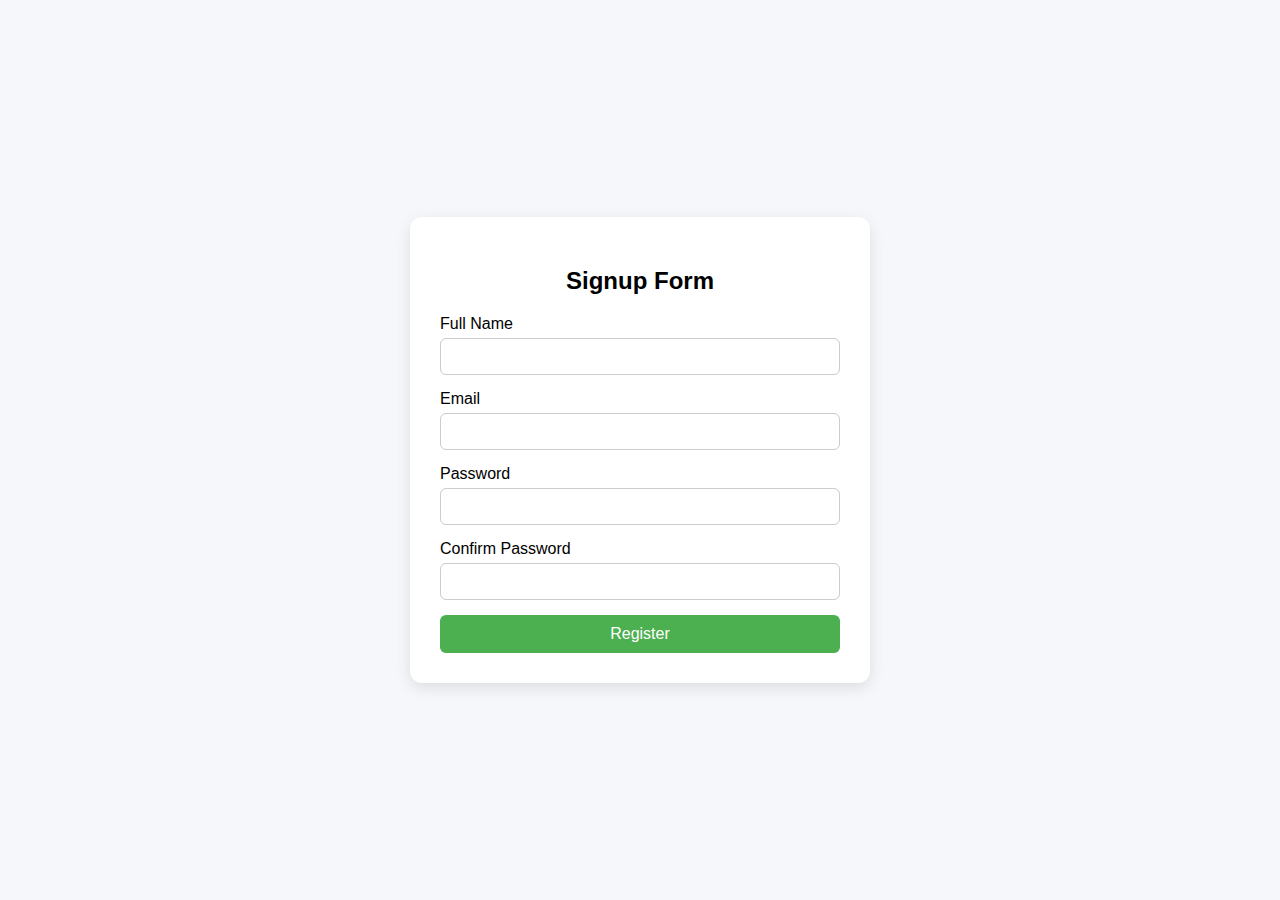
<file: form-validation/index.html>
<!DOCTYPE html>
<html lang="en">
<head>
  <meta charset="UTF-8" />
  <meta name="viewport" content="width=device-width, initial-scale=1.0"/>
  <title>Form Validation</title>
  <link rel="stylesheet" href="style.css" />
</head>
<body>

  <div class="container">
    <h2>Signup Form</h2>
    <form id="signupForm">
      <div class="form-group">
        <label>Full Name</label>
        <input type="text" id="name" />
        <small class="error" id="nameError"></small>
      </div>

      <div class="form-group">
        <label>Email</label>
        <input type="text" id="email" />
        <small class="error" id="emailError"></small>
      </div>

      <div class="form-group">
        <label>Password</label>
        <input type="password" id="password" />
        <small class="error" id="passwordError"></small>
      </div>

      <div class="form-group">
        <label>Confirm Password</label>
        <input type="password" id="confirmPassword" />
        <small class="error" id="confirmPasswordError"></small>
      </div>

      <button type="submit">Register</button>
    </form>
  </div>

  <script src="script.js"></script>
</body>
</html>
</file>
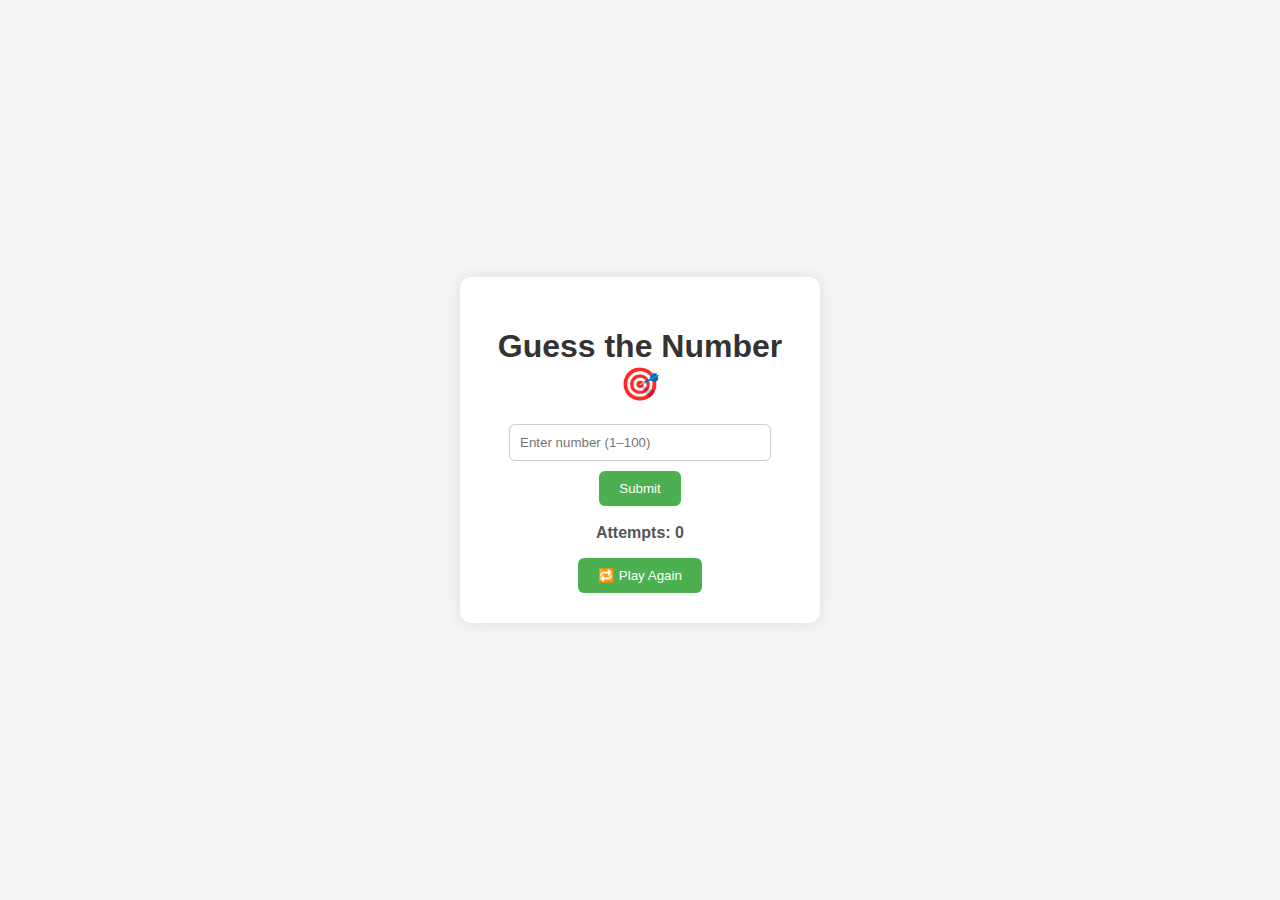
<file: Guess the Number Game/index.html>
<!DOCTYPE html>
<html lang="en">
<head>
  <meta charset="UTF-8" />
  <meta name="viewport" content="width=device-width, initial-scale=1.0"/>
  <title>Guess the Number Game</title>
  <link rel="stylesheet" href="style.css" />
</head>
<body>

  <div class="container">
    <h1>Guess the Number 🎯</h1>
    <input type="number" id="userGuess" placeholder="Enter number (1–100)" />
    <br />
    <button onclick="checkGuess()">Submit</button>
    <p class="message" id="message"></p>
    <p class="score" id="score">Attempts: 0</p>
    <button onclick="resetGame()">🔁 Play Again</button>
  </div>

  <script src="script.js"></script>
</body>
</html>
</file>
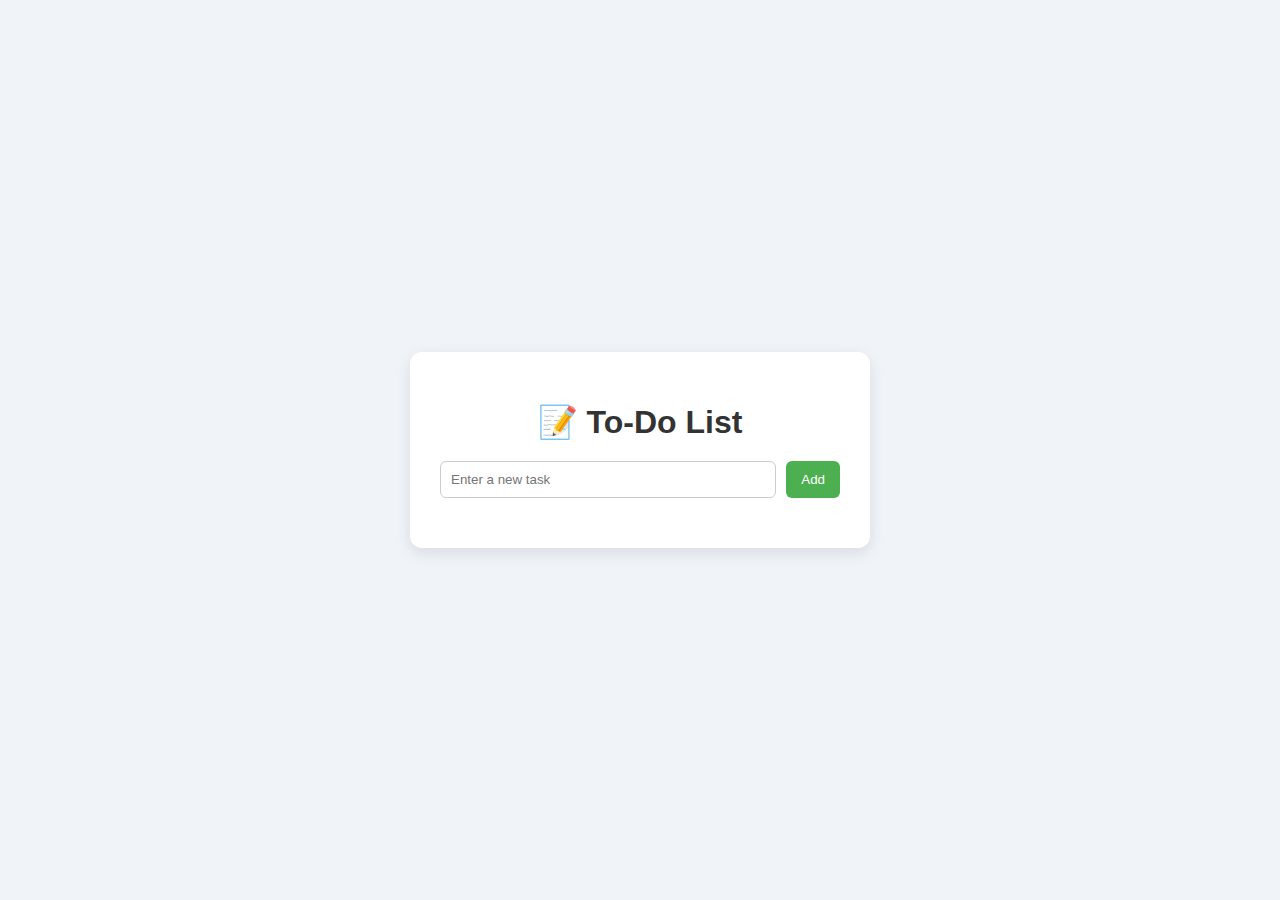
<file: to-do-list/index.html>
<!DOCTYPE html>
<html lang="en">
<head>
  <meta charset="UTF-8" />
  <meta name="viewport" content="width=device-width, initial-scale=1.0"/>
  <title>To-Do List App</title>
  <link rel="stylesheet" href="style.css" />
</head>
<body>

  <div class="container">
    <h1>📝 To-Do List</h1>
    <div class="input-section">
      <input type="text" id="taskInput" placeholder="Enter a new task" />
      <button onclick="addTask()">Add</button>
    </div>
    <ul id="taskList"></ul>
  </div>

  <script src="script.js"></script>
</body>
</html>
</file>
<file: form-validation/style.css>
body {
  font-family: 'Segoe UI', sans-serif;
  background-color: #f5f7fa;
  display: flex;
  justify-content: center;
  align-items: center;
  height: 100vh;
  margin: 0;
}

.container {
  background: white;
  padding: 30px;
  border-radius: 12px;
  box-shadow: 0 5px 15px rgba(0, 0, 0, 0.1);
  width: 90%;
  max-width: 400px;
}

h2 {
  text-align: center;
  margin-bottom: 20px;
}

.form-group {
  margin-bottom: 15px;
}

input {
  width: 100%;
  padding: 10px;
  margin-top: 5px;
  box-sizing: border-box;
  border: 1px solid #ccc;
  border-radius: 6px;
}

button {
  width: 100%;
  padding: 10px;
  background-color: #4CAF50;
  border: none;
  color: white;
  font-size: 16px;
  border-radius: 6px;
  cursor: pointer;
}

button:hover {
  background-color: #45a049;
}

.error {
  color: red;
  font-size: 12px;
  display: block;
  margin-top: 3px;
}
</file>
<file: Guess the Number Game/style.css>
body {
  font-family: 'Arial', sans-serif;
  background: #f5f5f5;
  display: flex;
  flex-direction: column;
  align-items: center;
  justify-content: center;
  min-height: 100vh;
  margin: 0;
}

.container {
  background: white;
  padding: 30px;
  border-radius: 12px;
  box-shadow: 0 0 15px rgba(0,0,0,0.1);
  width: 300px;
  text-align: center;
}

h1 {
  color: #333;
}

input {
  padding: 10px;
  width: 80%;
  margin-bottom: 10px;
  border: 1px solid #ccc;
  border-radius: 6px;
}

button {
  padding: 10px 20px;
  background: #4CAF50;
  color: white;
  border: none;
  border-radius: 6px;
  cursor: pointer;
}

button:hover {
  background: #45a049;
}

.message {
  margin-top: 10px;
  font-size: 18px;
}

.score {
  margin-top: 15px;
  font-weight: bold;
  color: #555;
}
</file>
<file: to-do-list/style.css>
body {
  font-family: 'Segoe UI', sans-serif;
  background-color: #f0f4f8;
  margin: 0;
  padding: 0;
  display: flex;
  justify-content: center;
  align-items: center;
  height: 100vh;
}

.container {
  background: white;
  padding: 30px;
  border-radius: 12px;
  box-shadow: 0 5px 15px rgba(0, 0, 0, 0.1);
  width: 90%;
  max-width: 400px;
}

h1 {
  text-align: center;
  margin-bottom: 20px;
  color: #333;
}

.input-section {
  display: flex;
  gap: 10px;
}

input {
  flex: 1;
  padding: 10px;
  border: 1px solid #ccc;
  border-radius: 6px;
}

button {
  padding: 10px 15px;
  border: none;
  background-color: #4CAF50;
  color: white;
  border-radius: 6px;
  cursor: pointer;
}

button:hover {
  background-color: #45a049;
}

ul {
  list-style-type: none;
  padding: 0;
  margin-top: 20px;
}

li {
  padding: 10px;
  background: #e8f0fe;
  border-radius: 6px;
  margin-bottom: 10px;
  display: flex;
  justify-content: space-between;
  align-items: center;
}

li.completed {
  text-decoration: line-through;
  color: gray;
  background-color: #d1e7dd;
}

li button {
  background: red;
  color: white;
  border: none;
  border-radius: 50%;
  width: 25px;
  height: 25px;
  cursor: pointer;
}
</file>
